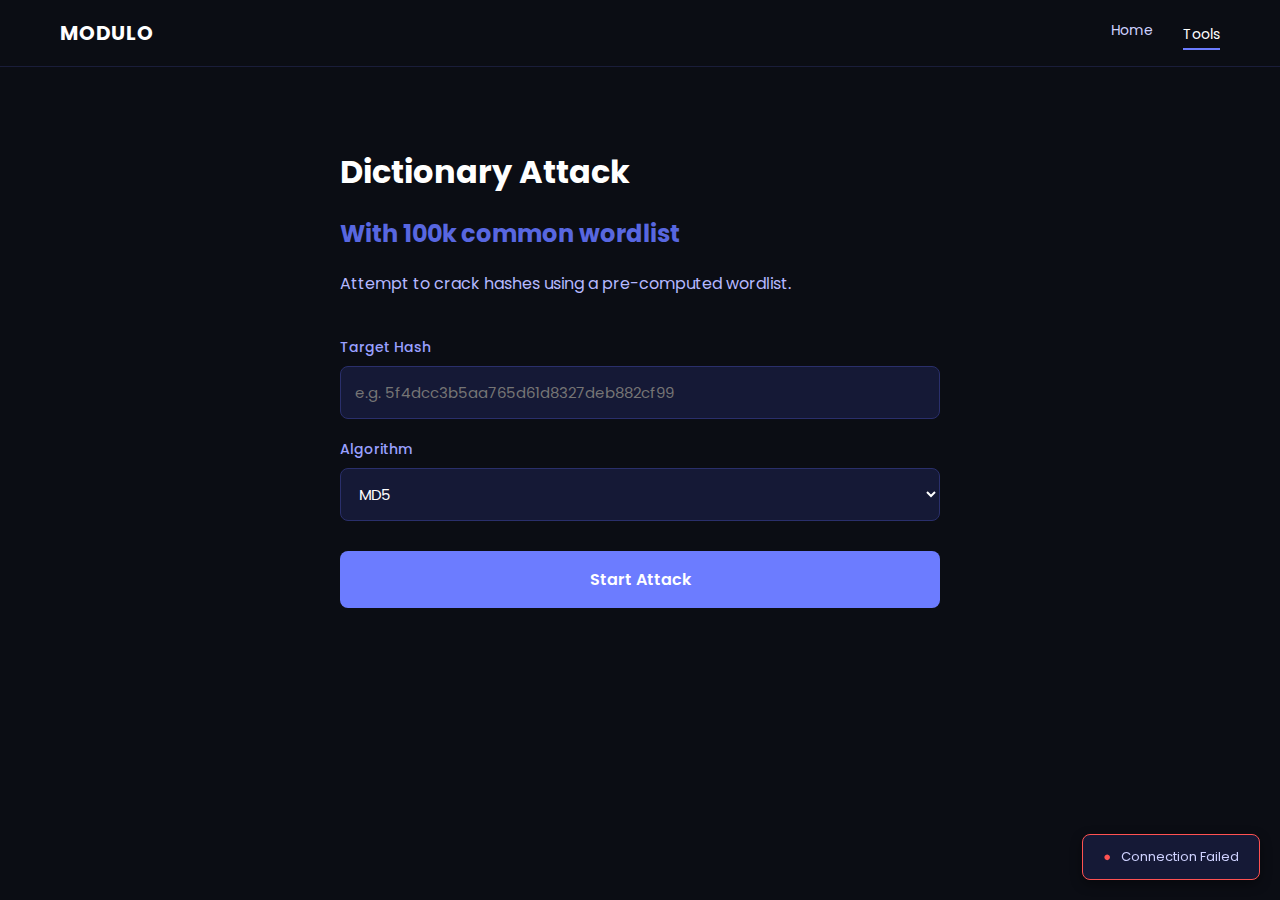
<file: frontend/pages/dictionary-attack.html>
<!DOCTYPE html>
<html lang="en">

<head>
    <meta charset="UTF-8">
    <title>Dictionary Attack | MODULO</title>
    <meta name="viewport" content="width=device-width, initial-scale=1.0">

    <link href="https://fonts.googleapis.com/css2?family=Poppins:wght@300;400;600;700&display=swap" rel="stylesheet">

    <style>
        /* -------- NAVBAR -------- */
        .navbar {
            position: sticky;
            top: 0;
            z-index: 1000;
            background: #0b0d14;
            display: flex;
            justify-content: space-between;
            align-items: center;
            padding: 18px 60px;
            border-bottom: 1px solid #1a1d3a;
        }

        .nav-brand {
            font-size: 20px;
            font-weight: 700;
            letter-spacing: 1px;
        }

        /* Links */
        .nav-links {
            display: flex;
            align-items: center;
        }

        .nav-link {
            position: relative;
            margin-left: 30px;
            font-size: 14px;
            color: #cfd2ff;
            cursor: pointer;
            padding-bottom: 6px;
            text-decoration: none;
        }

        /* Underline animation */
        .nav-link::after {
            content: "";
            position: absolute;
            left: 0;
            bottom: 0;
            width: 0%;
            height: 2px;
            background: #6c7cff;
            transition: width 0.3s ease;
        }

        .nav-link:hover::after,
        .nav-link.active::after {
            width: 100%;
        }

        .nav-link:hover,
        .nav-link.active {
            color: #ffffff;
        }

        /* Dropdown */
        .nav-dropdown {
            position: relative;
        }

        .nav-dropdown-content {
            display: none;
            position: absolute;
            top: 30px;
            right: 0;
            /* Align to right on desktop */
            background: #151936;
            border-radius: 6px;
            min-width: 190px;
            box-shadow: 0 4px 12px rgba(0, 0, 0, 0.5);
            z-index: 1001;
        }

        .nav-dropdown-content a {
            display: block;
            padding: 12px 15px;
            font-size: 13px;
            color: #cfd2ff;
            text-decoration: none;
        }

        .nav-dropdown-content a:hover,
        .nav-dropdown-content a.active {
            background: #1f2458;
            color: #ffffff;
        }

        .nav-dropdown:hover .nav-dropdown-content {
            display: block;
        }

        /* -------- MAIN BODY -------- */
        body {
            background: #0b0d14;
            color: #ffffff;
            font-family: 'Poppins', sans-serif;
            padding: 0;
            margin: 0;
            min-height: 100vh;
            display: flex;
            flex-direction: column;
        }

        .content-wrapper {
            padding: 60px 20px;
            /* Reduced side padding for responsiveness */
            display: flex;
            justify-content: center;
            flex: 1;
            /* Push footer down */
        }

        .container {
            width: 100%;
            max-width: 600px;
            /* Slightly narrower for better focus */
        }

        h1 {
            margin-bottom: 10px;
            font-size: 32px;
            /* Explicit size */
        }
        h2{
            color :#5867e0
        }

        p.subtitle {
            color: #b5b8ff;
            margin-bottom: 40px;
            line-height: 1.6;
        }

        label {
            display: block;
            margin-top: 20px;
            margin-bottom: 8px;
            font-size: 14px;
            color: #9aa0ff;
            font-weight: 500;
        }

        input[type="text"],
        select {
            width: 100%;
            padding: 14px;
            /* Larger touch target */
            background: #151936;
            border: 1px solid #2a2f6b;
            color: #fff;
            border-radius: 8px;
            /* Softer corners */
            font-family: 'Poppins', sans-serif;
            font-size: 15px;
            /* Readable on mobile */
            box-sizing: border-box;
            transition: border-color 0.3s, box-shadow 0.3s;
        }

        input[type="text"]:focus,
        select:focus {
            outline: none;
            border-color: #6c7cff;
            box-shadow: 0 0 0 3px rgba(108, 124, 255, 0.2);
        }

        button {
            width: 100%;
            /* Full width button matches inputs */
            margin-top: 30px;
            padding: 16px;
            background: #6c7cff;
            border: none;
            color: #fff;
            border-radius: 8px;
            font-weight: 600;
            font-size: 16px;
            cursor: pointer;
            font-family: 'Poppins', sans-serif;
            transition: background 0.3s, transform 0.2s;
        }

        button:hover {
            background: #5867e0;
            transform: translateY(-1px);
        }

        button:active {
            transform: translateY(1px);
        }

        button:disabled {
            background: #4a548f;
            cursor: not-allowed;
            opacity: 0.7;
            transform: none;
        }

        /* -------- RESULTS -------- */
        .result-box {
            margin-top: 40px;
            padding: 24px;
            background: #151936;
            border-radius: 12px;
            display: none;
            border-left: 5px solid #6c7cff;
            animation: fadeIn 0.4s ease;
        }

        @keyframes fadeIn {
            from {
                opacity: 0;
                transform: translateY(10px);
            }

            to {
                opacity: 1;
                transform: translateY(0);
            }
        }

        .result-header {
            font-size: 12px;
            color: #9aa0ff;
            text-transform: uppercase;
            letter-spacing: 1.5px;
            margin-bottom: 12px;
            font-weight: 700;
        }

        .result-content {
            font-size: 16px;
            color: #ffffff;
            line-height: 1.6;
            word-break: break-all;
            /* Important for long hashes */
        }

        .success {
            border-left-color: #00e676;
        }

        .success .result-header {
            color: #00e676;
        }

        .failure {
            border-left-color: #ff5252;
        }

        .failure .result-header {
            color: #ff5252;
        }

        .stat-row {
            display: flex;
            justify-content: space-between;
            margin-top: 20px;
            padding-top: 15px;
            border-top: 1px solid #2a2f6b;
            font-size: 14px;
            color: #cfd2ff;
        }

        .highlight-pass {
            font-size: 24px;
            font-weight: 700;
            color: #ffffff;
            margin: 10px 0;
            font-family: 'Courier New', monospace;
            background: #0b0d14;
            padding: 12px 16px;
            border-radius: 6px;
            display: inline-block;
            width: 100%;
            /* Full width on mobile */
            text-align: center;
            box-sizing: border-box;
            border: 1px solid #2a2f6b;
        }

        /* -------- RESPONSIVE DESIGN -------- */
        @media (max-width: 768px) {
            .navbar {
                padding: 15px 20px;
                flex-direction: column;
                align-items: flex-start;
            }

            .nav-brand {
                margin-bottom: 15px;
            }

            .nav-links {
                width: 100%;
                justify-content: space-between;
                /* Spread links out */
                overflow-x: auto;
                /* Allow scrolling if too many */
            }

            .nav-link {
                margin-left: 0;
                margin-right: 20px;
                font-size: 13px;
                white-space: nowrap;
            }

            .nav-dropdown-content {
                left: 0;
                /* Align left */
                right: auto;
                top: 35px;
            }

            .content-wrapper {
                padding: 40px 20px;
            }

            h1 {
                font-size: 28px;
            }

            .stat-row {
                flex-direction: column;
                gap: 8px;
            }
        }

        /* -------- TOAST -------- */
        #backend-status {
            position: fixed;
            bottom: 20px;
            right: 20px;
            padding: 12px 20px;
            background: #151936;
            color: #cfd2ff;
            border-radius: 8px;
            font-size: 13px;
            box-shadow: 0 4px 12px rgba(0, 0, 0, 0.4);
            z-index: 2000;
            border: 1px solid #2a2f6b;
            transition: opacity 0.3s, transform 0.3s;
            display: flex;
            align-items: center;
            gap: 10px;
        }

        @media (max-width: 768px) {
            #backend-status {
                bottom: 10px;
                right: 10px;
                left: 10px;
                justify-content: center;
                text-align: center;
            }
        }
    </style>
</head>

<body>

    <!-- NAVBAR -->
    <header class="navbar">
        <a href="../index.html" class="nav-brand" style="text-decoration:none; color:white;">MODULO</a>

        <nav class="nav-links">
            <a href="../index.html" class="nav-link">Home</a>

            <div class="nav-dropdown">
                <span class="nav-link nav-dropbtn active">Tools</span>
                <div class="nav-dropdown-content">
                    <a href="hash-generator.html">Hash Generator</a>
                    <a href="dictionary-attack.html" class="active">Dictionary Attack</a>
                </div>
            </div>
        </nav>
    </header>

    <div class="content-wrapper">
        <div class="container">
            <h1>Dictionary Attack</h1>
            <h2>With <span>100k</span> common wordlist</h2>
            <p class="subtitle">Attempt to crack hashes using a pre-computed wordlist.</p>

            <!-- FORM -->
            <label for="hashInput">Target Hash</label>
            <input type="text" id="hashInput" placeholder="e.g. 5f4dcc3b5aa765d61d8327deb882cf99" />

            <label for="algorithm">Algorithm</label>
            <select id="algorithm">
                <option value="MD5">MD5</option>
                <option value="SHA-1">SHA-1</option>
                <option value="SHA-256">SHA-256</option>
            </select>

            <button id="attackBtn" onclick="startAttack()">Start Attack</button>

            <!-- RESULT DISPLAY -->
            <div id="resultBox" class="result-box">
                <!-- Content injected by JS -->
            </div>

        </div>
    </div>

    <script>
        async function startAttack() {
            const hashInput = document.getElementById("hashInput");
            const algorithm = document.getElementById("algorithm");
            const btn = document.getElementById("attackBtn");
            const resultBox = document.getElementById("resultBox");

            const hash = hashInput.value.trim();

            if (!hash) {
                alert("Please enter a hash.");
                return;
            }

            // UI Loading State
            btn.disabled = true;
            btn.innerText = "Cracking...";
            btn.style.opacity = "0.7";

            resultBox.style.display = "block";
            resultBox.className = "result-box"; // Reset classes
            resultBox.innerHTML = `
            <div class="result-header">Status</div>
            <div class="result-content">Running dictionary attack... please wait.</div>
        `;

            // Dynamic Backend URL Selection
            const hostname = window.location.hostname;
            const isLocal = hostname === 'localhost' || hostname === '127.0.0.1' || hostname.startsWith('192.168.');

            const urlParams = new URLSearchParams(window.location.search);
            const customBackend = urlParams.get('backend');

            // Set your Render Backend URL here once deployed
            const PRODUCTION_BACKEND = "https://hash-cracker-2.onrender.com";

            const BACKEND_URL = customBackend || (isLocal
                ? `${window.location.protocol}//${window.location.hostname}:5000`
                : PRODUCTION_BACKEND);

            console.log("Using Backend:", BACKEND_URL);

            try {
                const response = await fetch(`${BACKEND_URL}/api/dictionary-attack`, {
                    method: "POST",
                    headers: {
                        "Content-Type": "application/json"
                    },
                    body: JSON.stringify({
                        hash: hash,
                        algorithm: algorithm.value
                    })
                });

                const data = await response.json();

                // Render Output based on Status
                if (data.status === "success") {
                    resultBox.className = "result-box success";
                    resultBox.innerHTML = `
                    <div class="result-header">Attack Successful</div>
                    <div class="result-content">
                        Password found:
                        <br>
                        <span class="highlight-pass">${data.password}</span>
                    </div>
                    <div class="stat-row">
                        <span>Time: ${data.time}s</span>
                        <span>Attempts: ${data.attempts}</span>
                    </div>
                `;
                } else if (data.status === "failed") {
                    resultBox.className = "result-box failure";
                    resultBox.innerHTML = `
                    <div class="result-header">Attack Failed</div>
                    <div class="result-content">
                        ${data.message || "Password not found in the provided wordlist."}
                    </div>
                    <div class="stat-row">
                        <span>Time: ${data.time}s</span>
                        <span>Attempts: ${data.attempts}</span>
                    </div>
                `;
                } else {
                    // Error or other status
                    resultBox.className = "result-box failure";
                    resultBox.innerHTML = `
                    <div class="result-header">Error</div>
                    <div class="result-content">
                        ${data.message || "An unknown error occurred."}
                    </div>
                `;
                }

            } catch (error) {
                console.error(error);
                resultBox.className = "result-box failure";
                resultBox.innerHTML = `
                <div class="result-header">Connection Error</div>
                <div class="result-content">
                    Failed to connect to the backend (${BACKEND_URL}).<br>
                    Error: ${error.message}
                </div>
            `;
            } finally {
                // Restore Button
                btn.disabled = false;
                btn.innerText = "Start Attack";
                btn.style.opacity = "1";
            }
        }

        // Backend Wake-up / Ping Mechanism
        async function wakeUpBackend(url) {
            // Remove existing if any
            const existing = document.getElementById("backend-status");
            if (existing) existing.remove();

            const statusDiv = document.createElement("div");
            statusDiv.id = "backend-status";
            statusDiv.innerHTML = '<span style="color:#ffd700">●</span> Connecting to backend...';
            document.body.appendChild(statusDiv);

            try {
                // Determine URL if not passed
                // Re-using logic for consistency:
                const hostname = window.location.hostname;
                const isLocal = hostname === 'localhost' || hostname === '127.0.0.1' || hostname.startsWith('192.168.');

                // Redundant check if url is passed, but safe
                const targetUrl = url;

                const response = await fetch(targetUrl);
                if (response.ok) {
                    statusDiv.innerHTML = '<span style="color:#00e676">●</span> Backend Connected';
                    statusDiv.style.borderColor = "#00e676";
                    setTimeout(() => {
                        statusDiv.style.opacity = "0";
                        setTimeout(() => statusDiv.remove(), 1000);
                    }, 3000);
                } else {
                    throw new Error("Backend reachable but returned error");
                }
            } catch (e) {
                console.warn("Backend wake-up failed or timed out:", e);
                statusDiv.innerHTML = `<span style="color:#ff5252">●</span> Connection Failed`;
                statusDiv.style.borderColor = "#ff5252";
                // Add click listener to show details
                statusDiv.style.cursor = "pointer";
                statusDiv.title = "Click for details";
                statusDiv.onclick = () => alert(`Failed to connect to: ${url}\nError: ${e.message}`);
            }
        }

        // Initialize Wake Up on Load
        // Initialize Wake Up on Load
        document.addEventListener("DOMContentLoaded", () => {
            // Dynamic Backend URL Selection (Must match main logic)
            const hostname = window.location.hostname;
            const isLocal = hostname === 'localhost' || hostname === '127.0.0.1' || hostname.startsWith('192.168.');
            const urlParams = new URLSearchParams(window.location.search);
            const customBackend = urlParams.get('backend');

            // Set your Render Backend URL here once deployed
            const PRODUCTION_BACKEND = "https://hash-cracker-2.onrender.com";

            const BACKEND_URL = customBackend || (isLocal
                ? `${window.location.protocol}//${window.location.hostname}:5000`
                : PRODUCTION_BACKEND);

            wakeUpBackend(BACKEND_URL);
        });

    </script>

</body>

</html>
</file>
